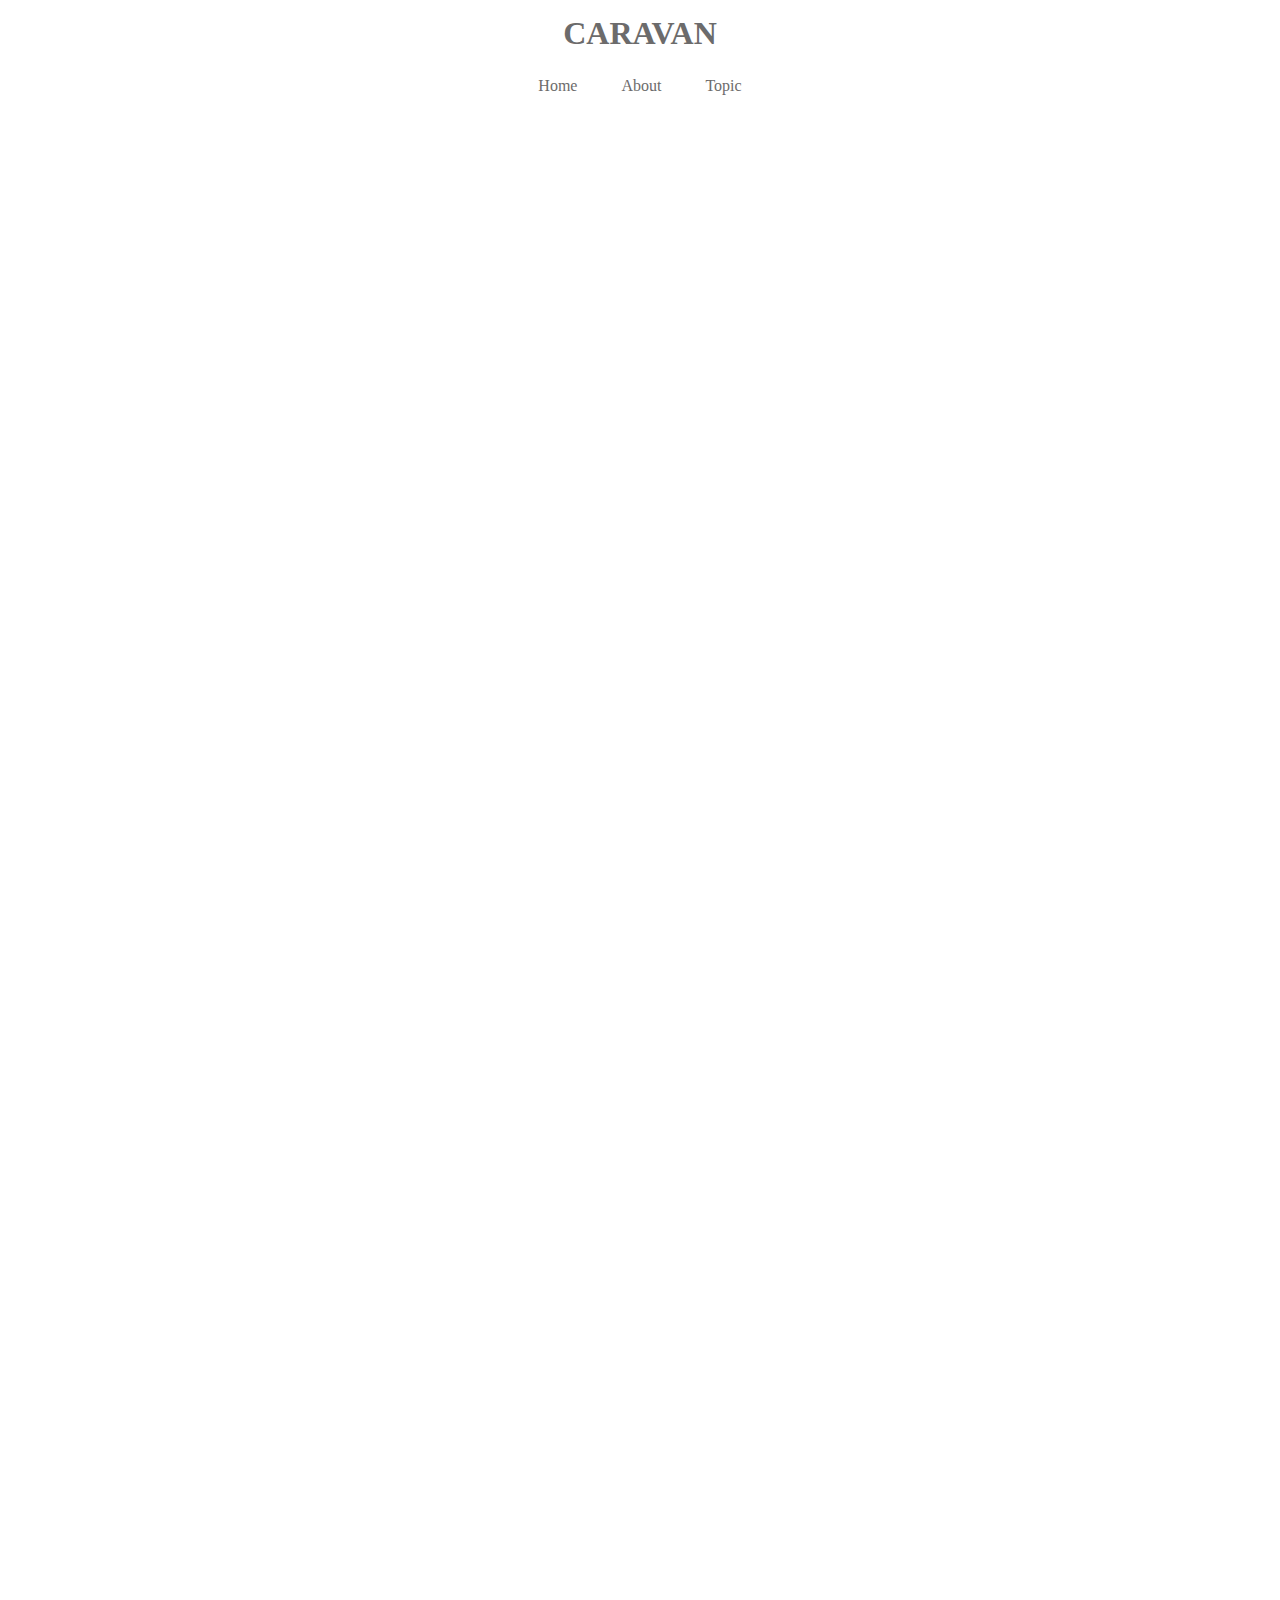
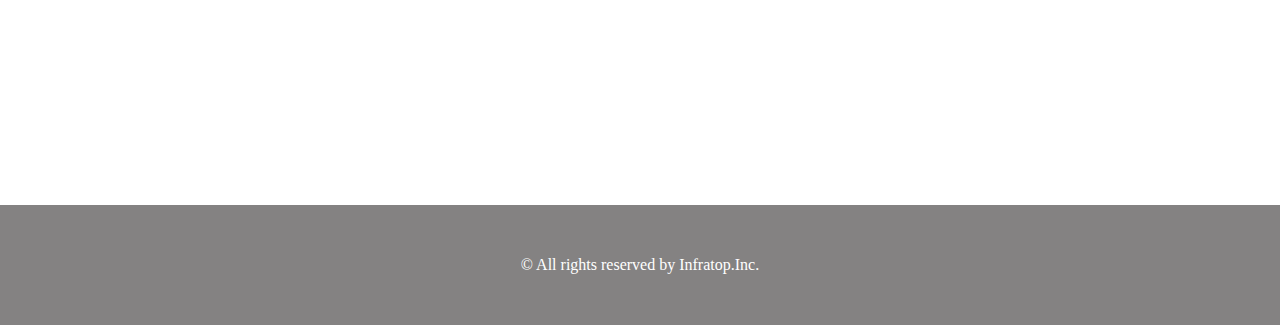
<file: pr5/index.html>
<!DOCTYPE html>
<html lang="ja">
  <head>
    <meta charset="UTF-8" />
    <!-- CSSファイルの読み込み -->
    <link rel="stylesheet" href="style.css" />
    <title>CARAVAN</title>
  </head>

  <body>
    <!-- header -->
    <header>
      <h1 class="heading">
        <a href="index.html">
          CARAVAN
        </a>
      </h1>
    </header>

    <!-- navigation -->
    <nav>
      <ul class="nav-list">
        <li class="nav-list-item">
          <a href="index.html">Home</a>
        </li>
        <li class="nav-list-item">About</li>
        <li class="nav-list-item">Topic</li>
      </ul>
    </nav>

    <!-- main-visual用のdiv -->
    <div class="main-visual">
      <div class="main-visual-content"></div>
    </div>

    <!-- main用のdiv -->
    <div class="main">
      <div class="blog"></div>
      <div class="sidebar"></div>
    </div>

    <!-- footer -->
    <footer>
      <p class="footer-text">© All rights reserved by Infratop.Inc.</p>
    </footer>
  </body>
</html>
</file>
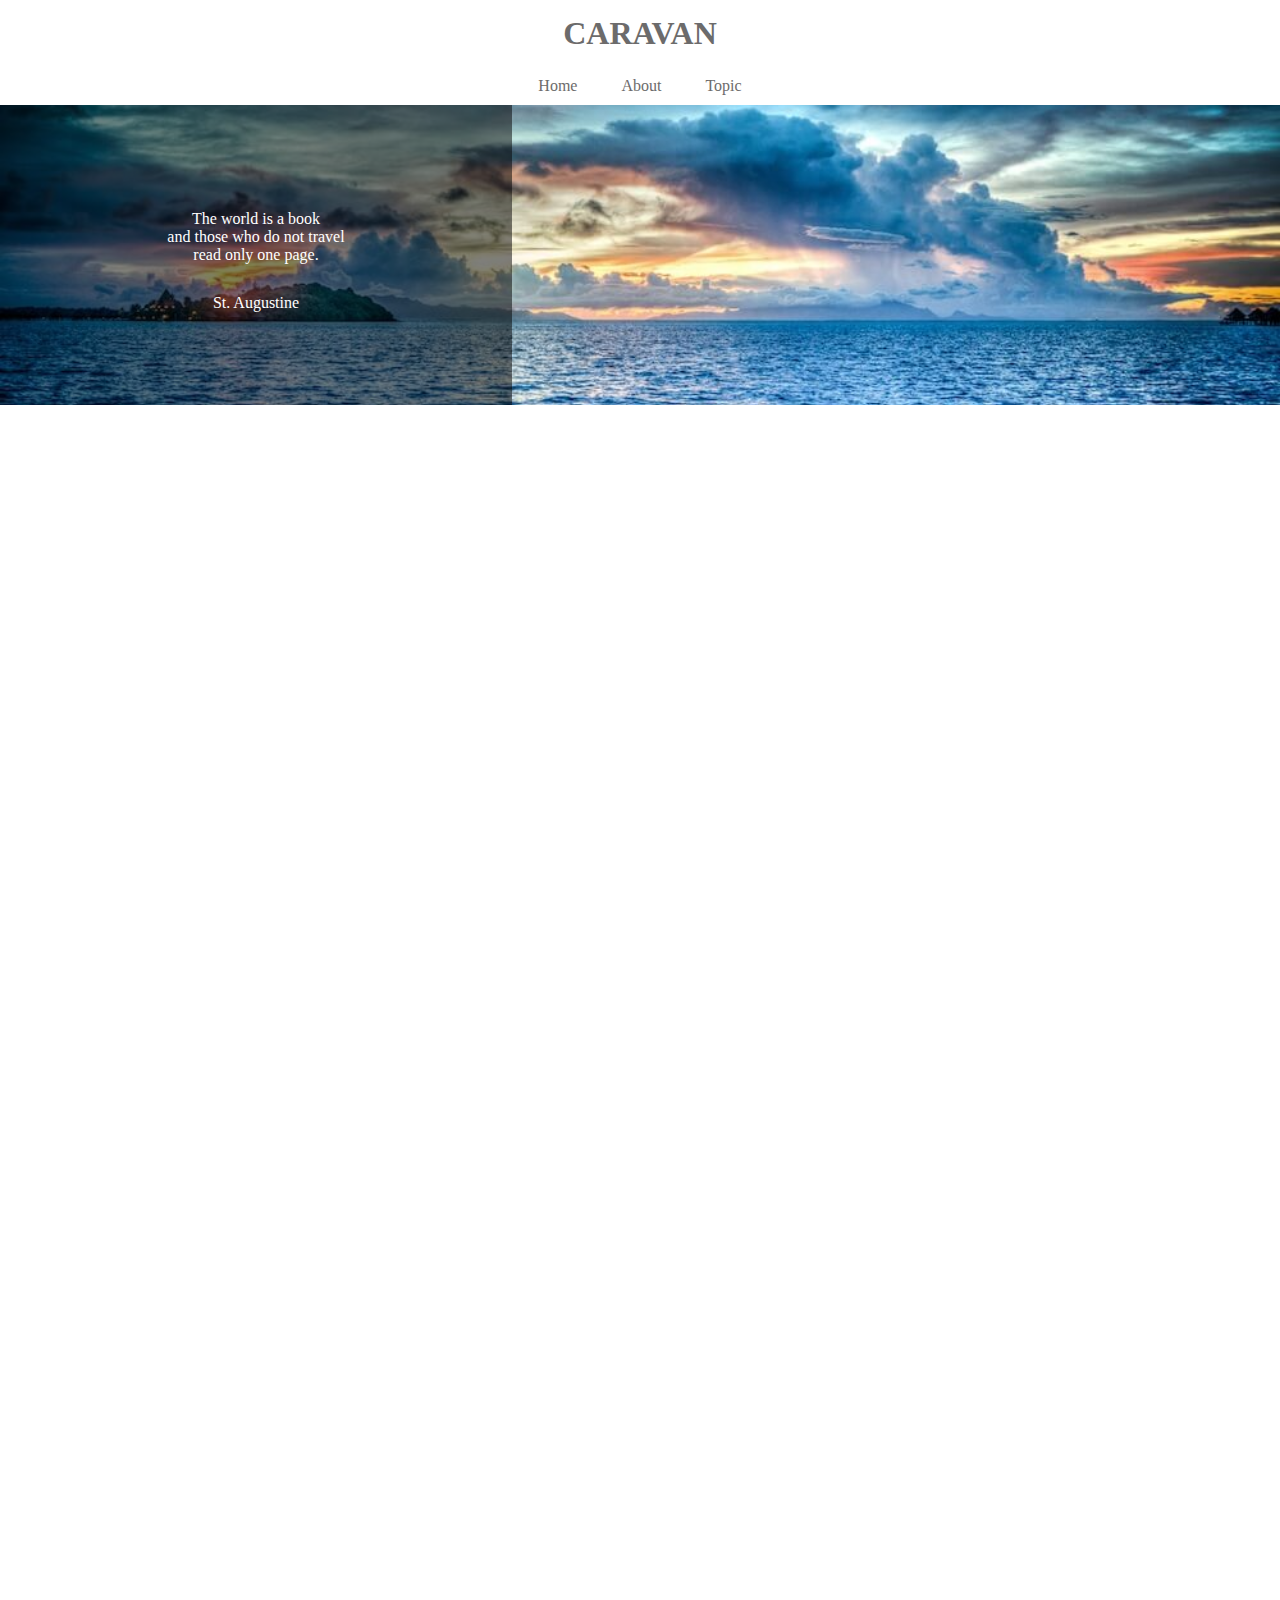
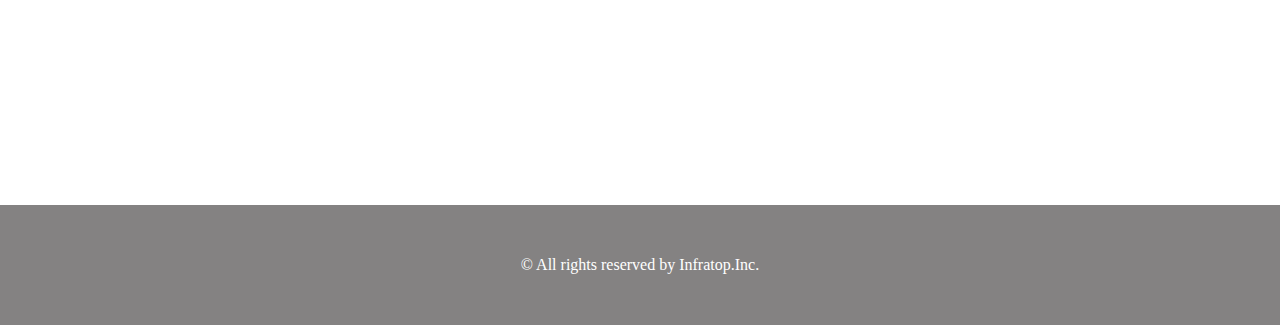
<file: pr6/index.html>
<!DOCTYPE html>
<html lang="ja">
  <head>
    <meta charset="UTF-8" />
    <!-- CSSファイルの読み込み -->
    <link rel="stylesheet" href="style.css" />
    <title>CARAVAN</title>
  </head>

  <body>
    <!-- header -->
    <header>
      <h1 class="heading">
        <a href="index.html">
          CARAVAN
        </a>
      </h1>
    </header>

    <!-- navigation -->
    <nav>
      <ul class="nav-list">
        <li class="nav-list-item">
          <a href="index.html">Home</a>
        </li>
        <li class="nav-list-item">About</li>
        <li class="nav-list-item">Topic</li>
      </ul>
    </nav>

    <!-- main-visual用のdiv -->
    <div class="main-visual">
      <div class="main-visual-content">
        <!-- pタグ（と文字）を追加 -->
        <p class="main-visual-text">
          The world is a book<br>
          and those who do not travel<br>
          read only one page.
        </p>
        <p class="main-visual-name">
          St. Augustine
        </p>      </div>
    </div>

    <!-- main用のdiv -->
    <div class="main">
      <div class="blog"></div>
      <div class="sidebar"></div>
    </div>

    <!-- footer -->
    <footer>
      <p class="footer-text">© All rights reserved by Infratop.Inc.</p>
    </footer>
  </body>
</html>
</file>
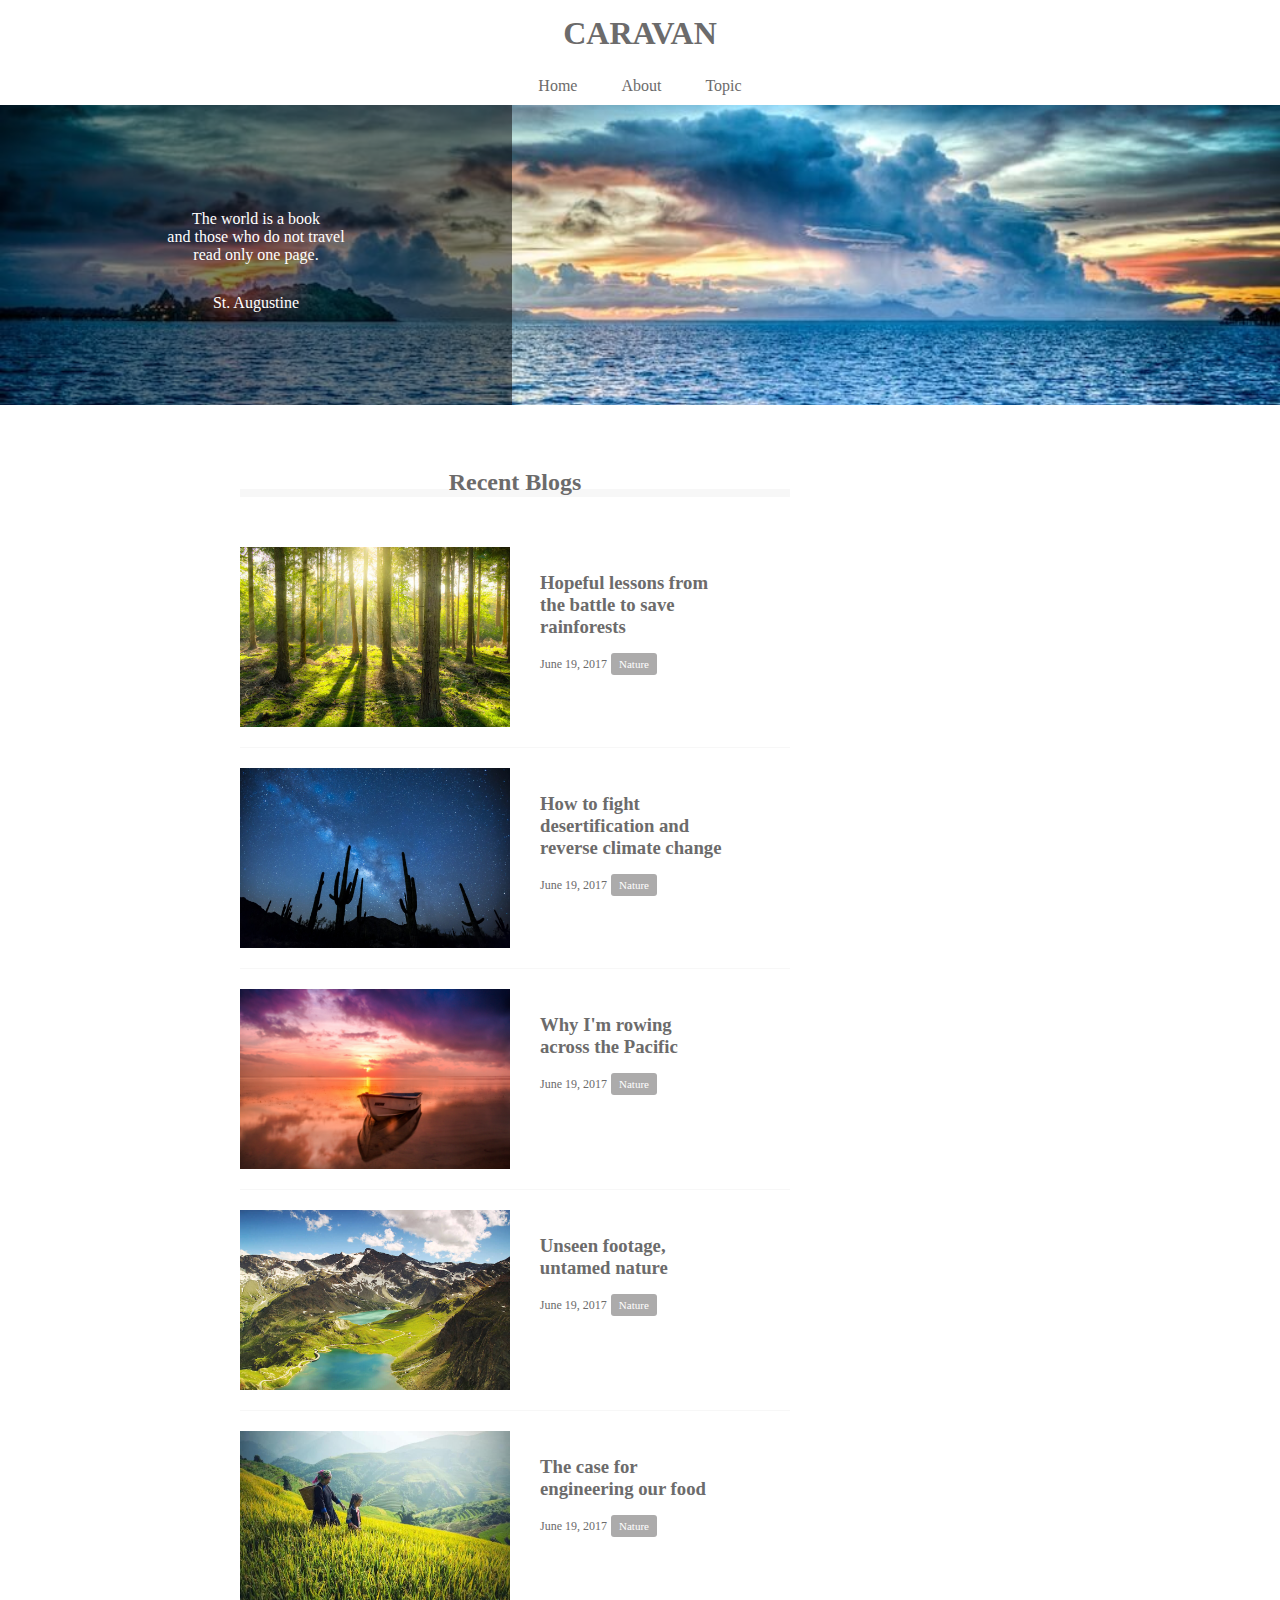
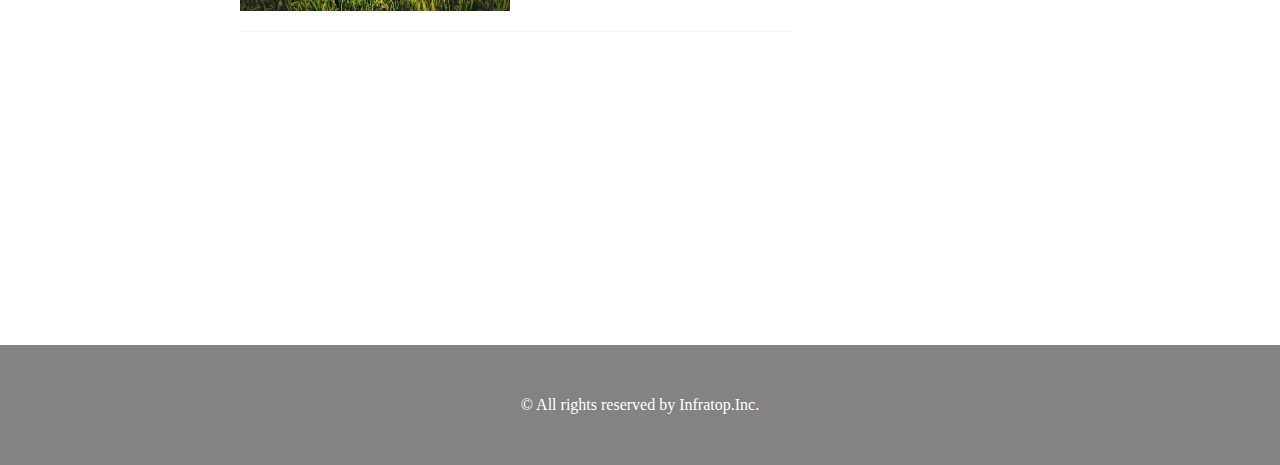
<file: pr7/index.html>
<!DOCTYPE html>
<html lang="ja">
  <head>
    <meta charset="UTF-8" />
    <!-- CSSファイルの読み込み -->
    <link rel="stylesheet" href="style.css" />
    <title>CARAVAN</title>
  </head>

  <body>
    <!-- header -->
    <header>
      <h1 class="heading">
        <a href="index.html">
          CARAVAN
        </a>
      </h1>
    </header>

    <!-- navigation -->
    <nav>
      <ul class="nav-list">
        <li class="nav-list-item">
          <a href="index.html">Home</a>
        </li>
        <li class="nav-list-item">About</li>
        <li class="nav-list-item">Topic</li>
      </ul>
    </nav>

    <!-- main-visual用のdiv -->
    <div class="main-visual">
      <div class="main-visual-content">
        <!-- pタグ（と文字）を追加 -->
        <p class="main-visual-text">
          The world is a book<br>
          and those who do not travel<br>
          read only one page.
        </p>
        <p class="main-visual-name">
          St. Augustine
        </p>      </div>
    </div>

    <!-- main用のdiv -->
    <main>
      <section class="blog">
        <h2 class="blog-heading">Recent Blogs</h2>
          <div class="blog-box">

          <div class="blog-item">
            <img class="blog-image" src="../pics/forest.jpg" />
            <section class="blog-text">
              <h3 class="blog-text-heading">
                <a href="single.html">
                  Hopeful lessons from<br>
                  the battle to save<br>
                  rainforests
                </a>
              </h3>
              <p class="blog-date">June 19, 2017</p>
              <span class="category">Nature</span>
            </section>
          </div>

          <div class="blog-item">
            <img class="blog-image" src="../pics/desert.jpg" />
            <section class="blog-text">
              <h3 class="blog-text-heading">
                <a href="single.html">
                  How to fight<br>
                  desertification and<br>
                  reverse climate change
                </a>
              </h3>
              <p class="blog-date">June 19, 2017</p>
              <span class="category">Nature</span>
            </section>
          </div>

          <div class="blog-item">
            <img class="blog-image" src="../pics/sunset.jpg" />
            <section class="blog-text">
              <h3 class="blog-text-heading">
                <a href="single.html">
                  Why I'm rowing<br>
                  across the Pacific
                </a>
              </h3>
              <p class="blog-date">June 19, 2017</p>
              <span class="category">Nature</span>
            </section>
          </div>

          <div class="blog-item">
            <img class="blog-image" src="../pics/italy.jpg" />
            <section class="blog-text">
              <h3 class="blog-text-heading">
                <a href="single.html">
                  Unseen footage,<br>
                  untamed nature
                </a>
              </h3>
              <p class="blog-date">June 19, 2017</p>
              <span class="category">Nature</span>
            </section>
          </div>

          <div class="blog-item">
            <img class="blog-image" src="../pics/asia.jpg" />
            <section class="blog-text">
              <h3 class="blog-text-heading">
                <a href="single.html">
                  The case for<br>
                  engineering our food
                </a>
              </h3>
              <p class="blog-date">June 19, 2017</p>
              <span class="category">Nature</span>
            </section>
          </div>

        </div>
        </div>
      </section>
      <div class="sidebar"></div>
    </main>

    <!-- footer -->
    <footer>
      <p class="footer-text">© All rights reserved by Infratop.Inc.</p>
    </footer>
  </body>
</html>
</file>
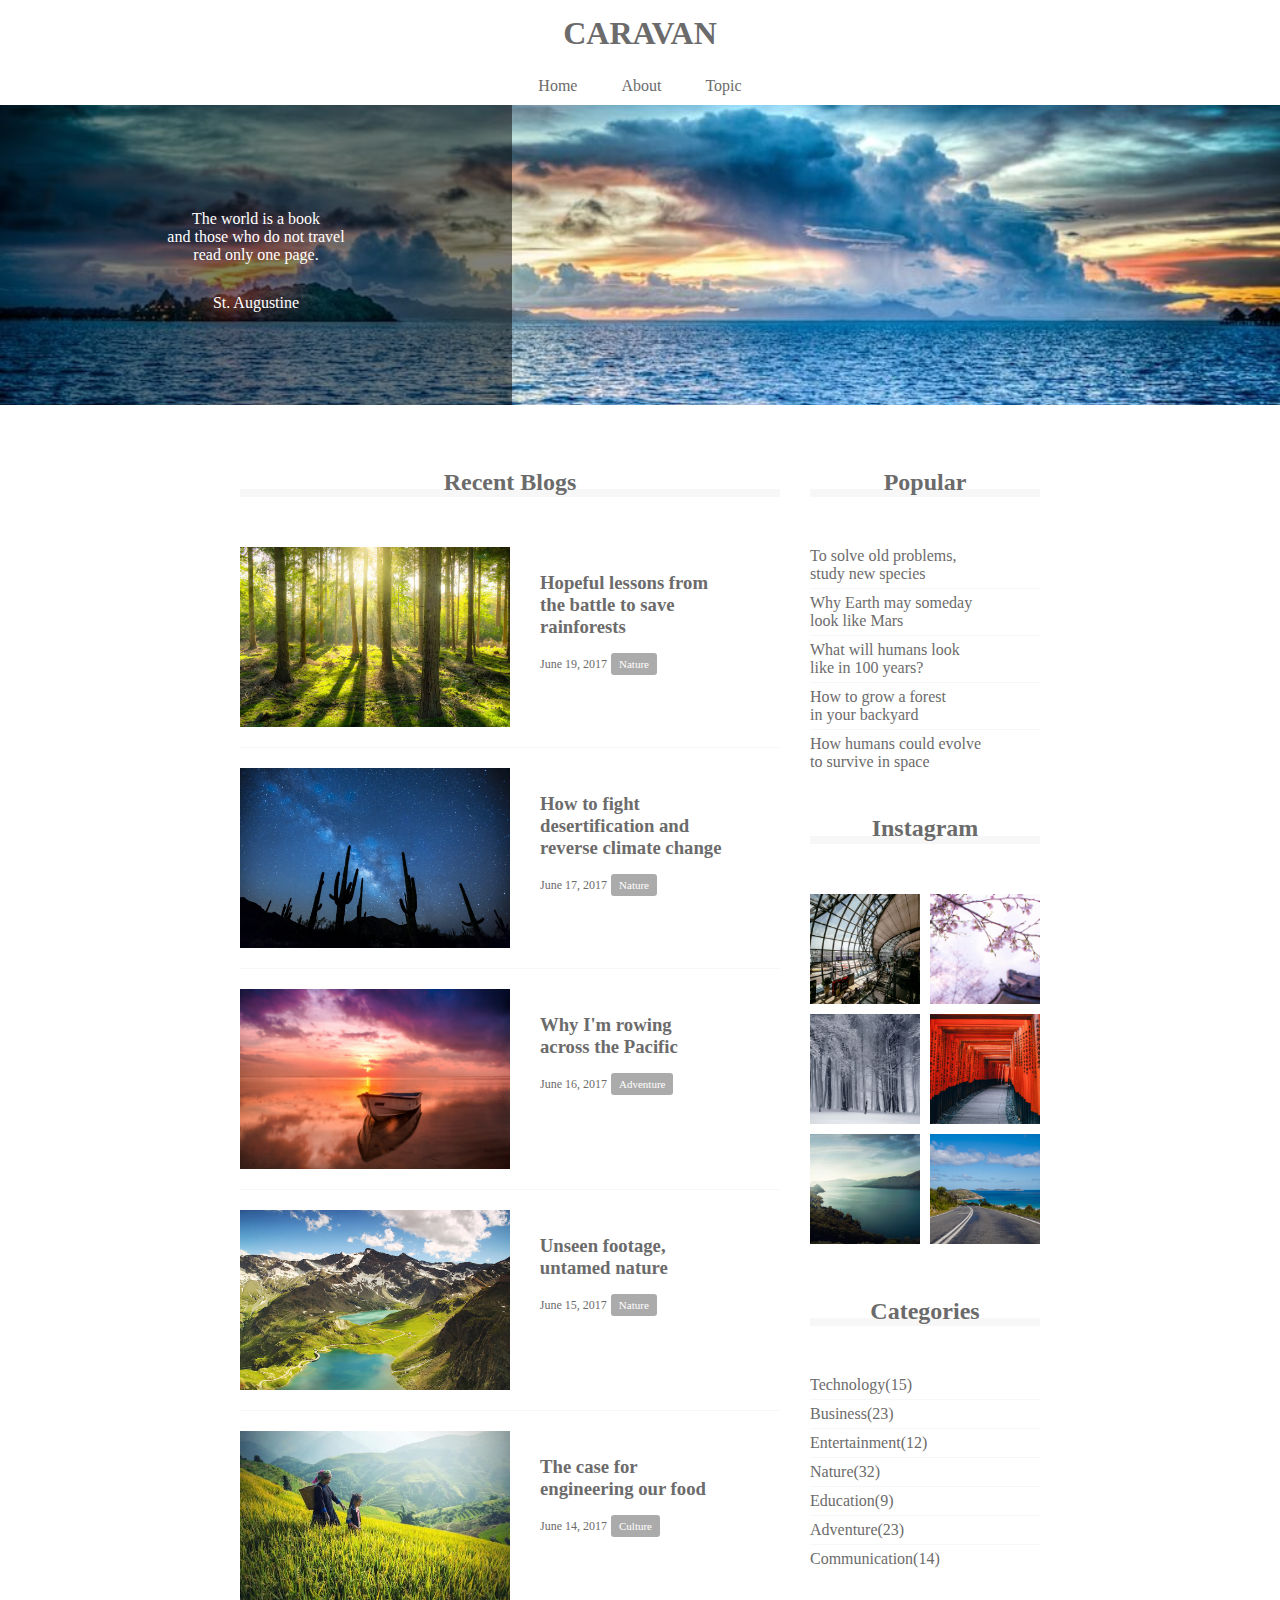
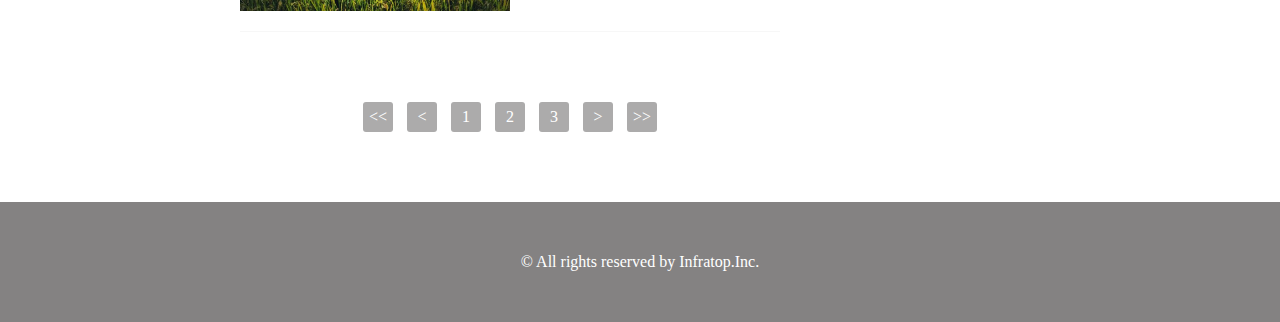
<file: pr8/index.html>
<!DOCTYPE html>
<html lang="ja">
  <head>
    <meta charset="UTF-8" />
    <!-- CSSファイルの読み込み -->
    <link rel="stylesheet" href="style.css" />
    <title>CARAVAN</title>
  </head>

  <body>
    <!-- header -->
    <header>
      <h1 class="heading">
        <a href="index.html">
          CARAVAN
        </a>
      </h1>
    </header>

    <!-- navigation -->
    <nav>
      <ul class="nav-list">
        <li class="nav-list-item">
          <a href="index.html">Home</a>
        </li>
        <li class="nav-list-item">About</li>
        <li class="nav-list-item">Topic</li>
      </ul>
    </nav>

    <!-- main-visual用のdiv -->
    <div class="main-visual">
      <div class="main-visual-content">
        <p class="main-visual-text">
          The world is a book<br />
          and those who do not travel<br />
          read only one page.
        </p>
        <p class="main-visual-name">
          St. Augustine
        </p>
      </div>
    </div>

    <!-- main用のdiv -->
    <main>
      <section class="blog">
        <h2 class="blog-heading">Recent Blogs</h2>
        <div class="blog-box">
          <div class="blog-item">
            <img class="blog-image" src="../pics/forest.jpg" />
            <section class="blog-text">
              <h3 class="blog-text-heading">
                <a href="single.html">
                  Hopeful lessons from<br />
                  the battle to save<br />
                  rainforests
                </a>
              </h3>
              <p class="blog-date">June 19, 2017</p>
              <span class="category">Nature</span>
            </section>
          </div>
          <div class="blog-item">
            <img class="blog-image" src="../pics/desert.jpg" />
            <section class="blog-text">
              <h3 class="blog-text-heading">
                <a href="single.html">
                  How to fight<br />
                  desertification and<br />
                  reverse climate change
                </a>
              </h3>
              <p class="blog-date">June 17, 2017</p>
              <span class="category">Nature</span>
            </section>
          </div>
          <div class="blog-item">
            <img class="blog-image" src="../pics/sunset.jpg" />
            <section class="blog-text">
              <h3 class="blog-text-heading">
                <a href="single.html">
                  Why I'm rowing<br />
                  across the Pacific
                </a>
              </h3>
              <p class="blog-date">June 16, 2017</p>
              <span class="category">Adventure</span>
            </section>
          </div>
          <div class="blog-item">
            <img class="blog-image" src="../pics/italy.jpg" />
            <section class="blog-text">
              <h3 class="blog-text-heading">
                <a href="single.html">
                  Unseen footage,<br />
                  untamed nature
                </a>
              </h3>
              <p class="blog-date">June 15, 2017</p>
              <span class="category">Nature</span>
            </section>
          </div>
          <div class="blog-item">
            <img class="blog-image" src="../pics/asia.jpg" />
            <section class="blog-text">
              <h3 class="blog-text-heading">
                <a href="single.html">
                  The case for<br />
                  engineering our food
                </a>
              </h3>
              <p class="blog-date">June 14, 2017</p>
              <span class="category">Culture</span>
            </section>
          </div>
        </div>
        <div class="pagination">
          <p><<</p>
          <p><</p>
          <p>1</p>
          <p>2</p>
          <p>3</p>
          <p>></p>
          <p>>></p>
        </div>
      </section>
      <div class="sidebar">
        <section class="popular">
          <h2 class="popular-heading common-heading">Popular</h2>
          <div class="sidebar-contents">
            <p class="popular-text">
              To solve old problems,<br />study new species
            </p>
            <p class="popular-text">
              Why Earth may someday<br />look like Mars
            </p>
            <p class="popular-text">
              What will humans look<br />like in 100 years?
            </p>
            <p class="popular-text">
              How to grow a forest<br />in your backyard
            </p>
            <p class="popular-text">
              How humans could evolve<br />to survive in space
            </p>
          </div>
        </section>
        <section class="instagram">
          <h2 class="instagram-heading common-heading">Instagram</h2>
          <div class="sidebar-contents">
            <div class="instagram-box"></div>
            <div class="instagram-box"></div>
            <div class="instagram-box"></div>
            <div class="instagram-box"></div>
            <div class="instagram-box"></div>
            <div class="instagram-box"></div>
          </div>
        </section>
        <section class="categories">
          <h2 class="categories-heading common-heading">Categories</h2>
          <div class="sidebar-contents">
            <p class="categories-text">Technology(15)</p>
            <p class="categories-text">Business(23)</p>
            <p class="categories-text">Entertainment(12)</p>
            <p class="categories-text">Nature(32)</p>
            <p class="categories-text">Education(9)</p>
            <p class="categories-text">Adventure(23)</p>
            <p class="categories-text">Communication(14)</p>
          </div>
        </section>
      </div>
    </main>

    <!-- footer -->
    <footer>
      <p class="footer-text">© All rights reserved by Infratop.Inc.</p>
    </footer>
  </body>
</html>
</file>
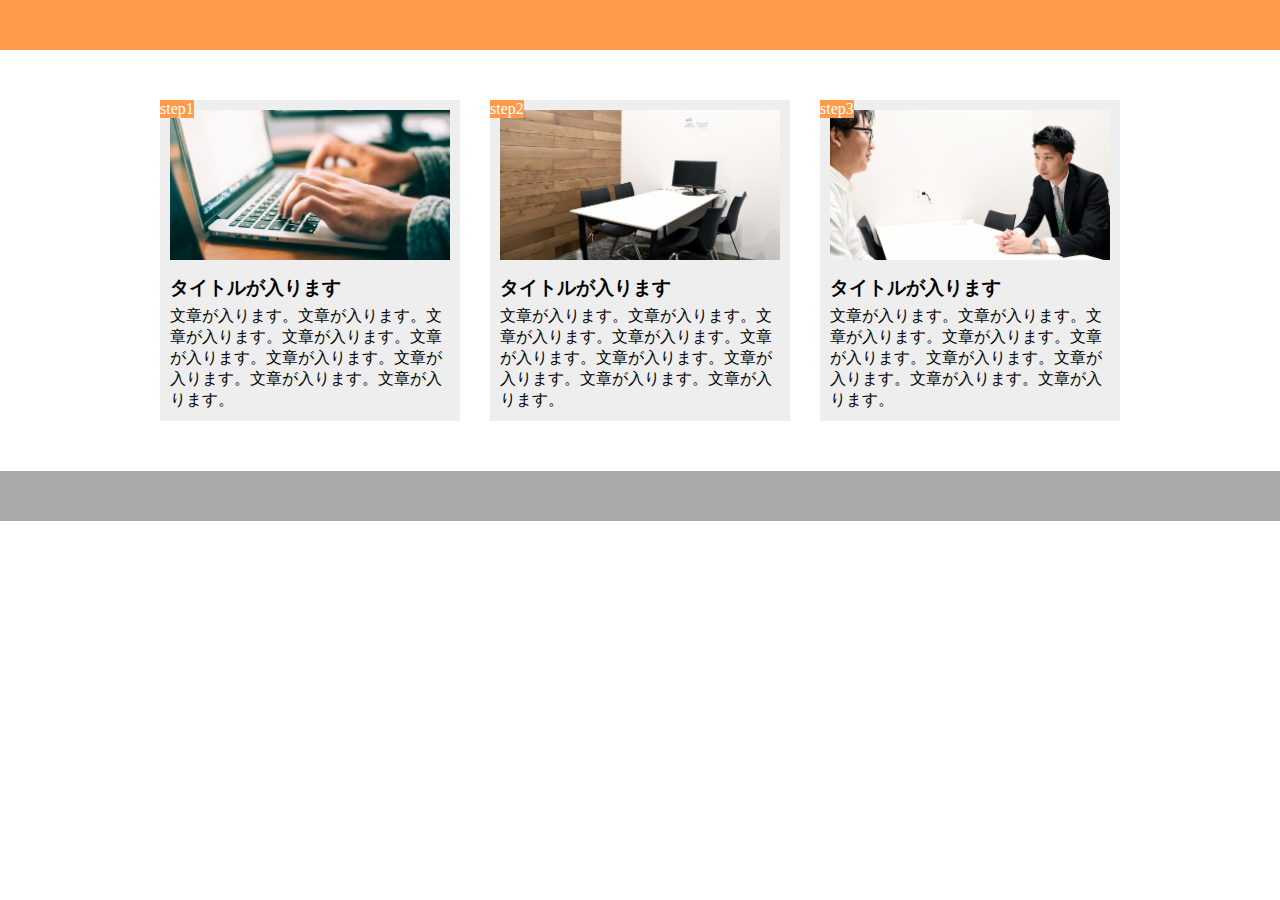
<file: work/index.html>
<!DOCTYPE html>
<html lang="ja">
  <head>
    <meta charset="UTF-8" />
    <title>9章演習</title>

    <meta name="viewport" content="width=device-width,initial-scale=1.0">
    <link rel="stylesheet" href="style.css" />
  </head>
  <body>
    <header></header>
    <main>
      <div class="step-box">
        <span class="step-num">step1</span>
        <div class="step-img1"></div>
        <h3 class="title">タイトルが入ります</h3>
        <p class="text">
          文章が入ります。文章が入ります。文章が入ります。文章が入ります。文章が入ります。文章が入ります。文章が入ります。文章が入ります。文章が入ります。
        </p>
      </div>

      <div class="step-box">
        <span class="step-num">step2</span>
        <div class="step-img2"></div>
        <h3 class="title">タイトルが入ります</h3>
        <p class="text">
          文章が入ります。文章が入ります。文章が入ります。文章が入ります。文章が入ります。文章が入ります。文章が入ります。文章が入ります。文章が入ります。
        </p>
      </div>

      <div class="step-box">
        <span class="step-num">step3</span>
        <div class="step-img3"></div>
        <h3 class="title">タイトルが入ります</h3>
        <p class="text">
          文章が入ります。文章が入ります。文章が入ります。文章が入ります。文章が入ります。文章が入ります。文章が入ります。文章が入ります。文章が入ります。
        </p>
      </div>
    </main>
    <footer></footer>
  </body>
</html>
</file>
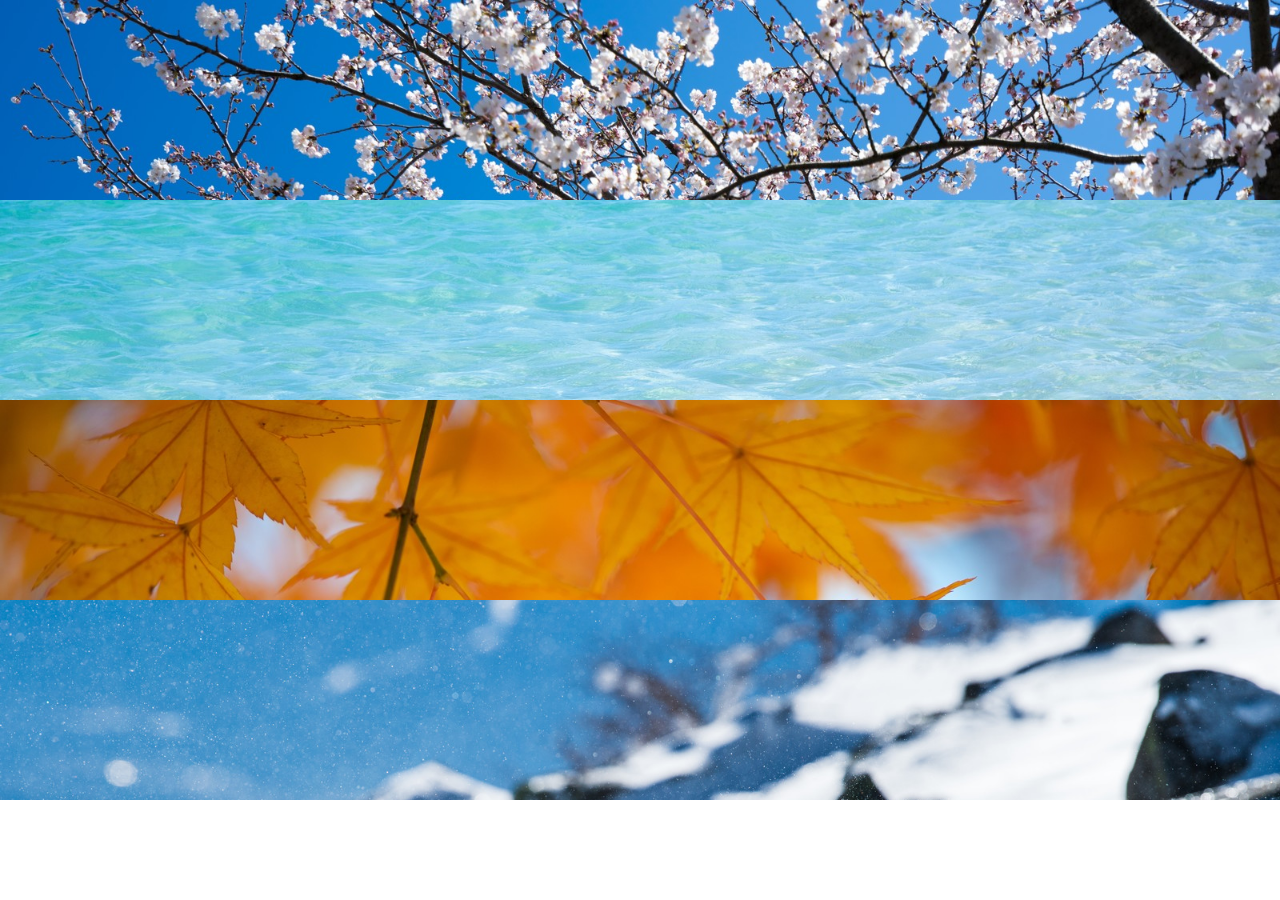
<file: pr6/chap6-ex.html>
<!DOCTYPE html>
<html lang="ja">
  <head>
    <meta charset="UTF-8" />
    <!-- CSSファイルの読み込み -->
    <link rel="stylesheet" href="chap6-ex.css" />
    <title>infratop</title>
  </head>

  <body>
    <!-- header -->
    <header>
    </header>

    <!-- navigation -->
    <!-- main-visual用のdiv -->

    <!-- main用のdiv -->
    <div class="main">
      <div class="main-visual">
        <div class="box1"></div>
        <div class="box2"></div>
        <div class="box3"></div>
        <div class="box4"></div>
      </div>
    </div>

    <!-- footer -->
    <footer>
    </footer>
  </body>
</html>
</file>
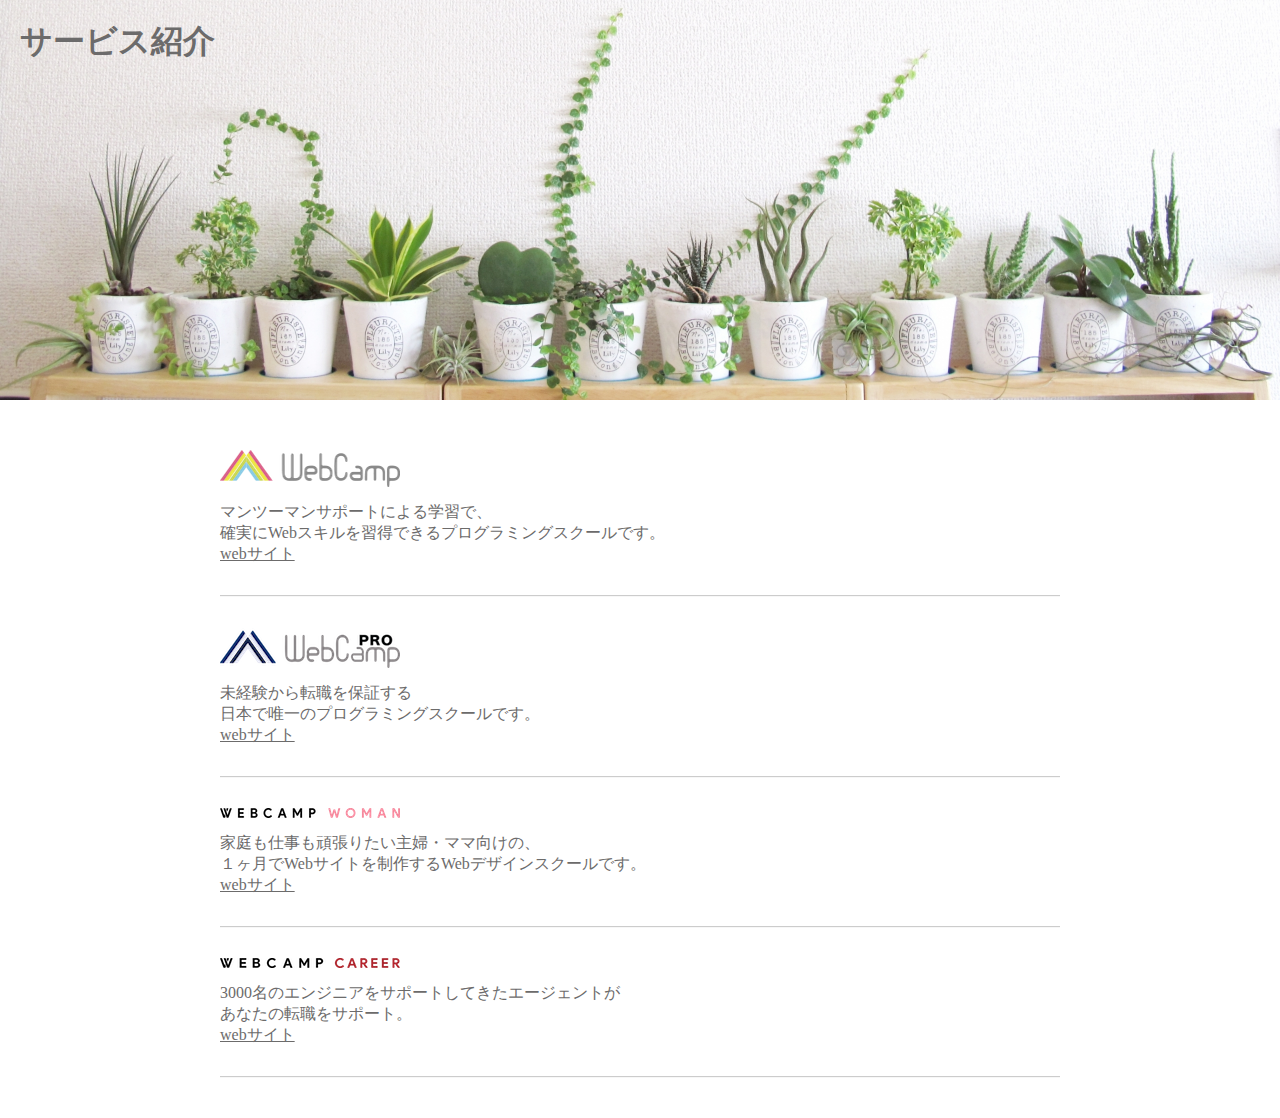
<file: pr7/chap7-ex.html>
<!DOCTYPE html>
<html lang="ja">
  <head>
    <meta charset="UTF-8" />
    <!-- CSSファイルの読み込み -->
    <link rel="stylesheet" href="chap7-ex.css" />
    <title>CARAVAN</title>
  </head>

  <body>
    <!-- header -->
    <header>
      <h1 class="heading">
          サービス紹介
      </h1>
    </header>
    <!-- main用のdiv -->
    <main>
      <section class="blog">
          <div class="blog-box">

          <div class="blog-item">
            <img class="logo" src="../chap7ex-img/wc-logo.png"/>
            <section class="blog-text">
              <p class="blog-text-heading">
                マンツーマンサポートによる学習で、<br>
                確実にWebスキルを習得できるプログラミングスクールです。<br>
                <a href="single.html">webサイト</a>
              </p>
            </section>
          </div>

          <div class="blog-item">
            <img class="logo" src="../chap7ex-img/wcp-logo.png"/>
            <section class="blog-text">
              <p class="blog-text-heading">
                未経験から転職を保証する<br>
                日本で唯一のプログラミングスクールです。<br>
                <a href="single.html">webサイト</a>
              </p>
            </section>
          </div>

          <div class="blog-item">
            <img class="logo" src="../chap7ex-img/wcw-logo.png"/>
            <section class="blog-text">
              <p class="blog-text-heading">
                家庭も仕事も頑張りたい主婦・ママ向けの、<br>
                １ヶ月でWebサイトを制作するWebデザインスクールです。<br>
                <a href="single.html">webサイト</a>
              </p>
            </section>
          </div>

          <div class="blog-item">
            <img class="logo" src="../chap7ex-img/wcc-logo.png"/>
            <section class="blog-text">
              <p class="blog-text-heading">
                3000名のエンジニアをサポートしてきたエージェントが<br>
                あなたの転職をサポート。<br>
                <a href="single.html">webサイト</a>
              </p>
            </section>
          </div>

        </div>
      </section>
    </main>

  </body>
</html>
</file>
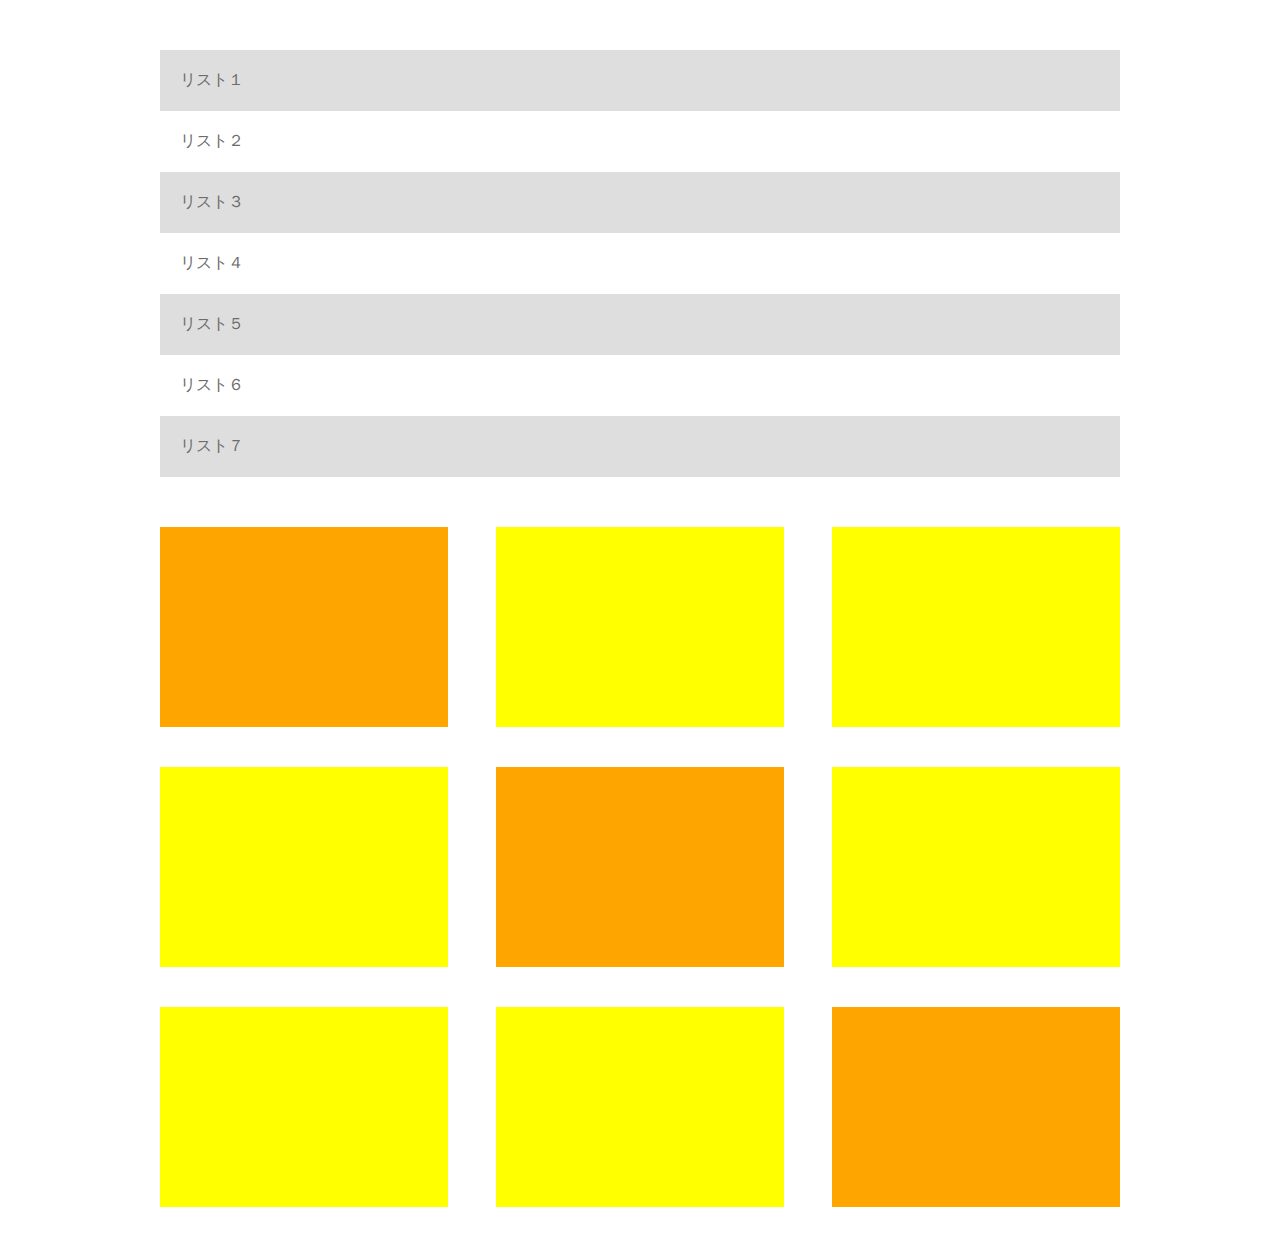
<file: pr8/chap8-ex.html>
<!DOCTYPE html>
<html lang="ja">
  <head>
    <meta charset="UTF-8" />
    <!-- CSSファイルの読み込み -->
    <link rel="stylesheet" href="chap8-ex.css" />
    <title>CARAVAN</title>
  </head>

  <body>
    <!-- main用のdiv -->
    <main>
      <div class = "list">
        <p class = "list-item">リスト１</p>
        <p class = "list-item">リスト２</p>
        <p class = "list-item">リスト３</p>
        <p class = "list-item">リスト４</p>
        <p class = "list-item">リスト５</p>
        <p class = "list-item">リスト６</p>
        <p class = "list-item">リスト７</p>
      </div>
      <div class = "boxes">
        <div class = "box-item"></div>
        <div class = "box-item"></div>
        <div class = "box-item"></div>
        <div class = "box-item"></div>
        <div class = "box-item"></div>
        <div class = "box-item"></div>
        <div class = "box-item"></div>
        <div class = "box-item"></div>
        <div class = "box-item"></div>
      </div>

    </main>

  </body>
</html>
</file>
<file: pr5/style.css>
/* ブラウザがそれぞれ持っているCSSをリセットするための記述 */
* {
  margin: 0;
  padding: 0;
  box-sizing: border-box;
  color: #6c6b6b;
}

a {
  text-decoration: none;
}

header {
  width: 90%; /* 横幅90% */
  padding: 15px 0;
  margin: 0 auto;
  text-align: center;
}

header .heading { /* headerタグ内のheadingクラスにのみ反映される */
  font-size: 32px;
}

.nav-list {
  text-align: center;
  padding: 10px 0;
  margin: 0 auto;
}

.nav-list-item {
  list-style: none;
  display: inline-block;
  margin: 0 20px;
}

.main-visual {
  width: 100%; /* 横幅いっぱい */
  height: 300px; /* 高さ300px */
}

.main-visual-content {
  width: 350px; /* 横幅350px */
  height: 300px; /* 親の高さに揃える */
}

.main {
  width: 840px; /* 横幅840px */
  display: flex; /* Flexboxの利用 */
  justify-content: center; /* 要素の横並び・中央寄せ */
  margin: 0 auto; /* 中央寄せ（左右に余白がないとできない） */
}

.blog {
  width: 600px; /* 横幅600px */
  height: 1400px; /* 高さ1400px */
}

.sidebar {
  width: 240px; /* 横幅240px */
  height: 1400px; /* 高さ1400px */
}

footer {
  width: 100%;
  height: 120px;
  text-align: center;
  line-height: 120px;
  background-color: #848282;
}

.footer-text {
  color: #fff;
}
</file>
<file: pr6/style.css>
/* ブラウザがそれぞれ持っているCSSをリセットするための記述 */
* {
  margin: 0;
  padding: 0;
  box-sizing: border-box;
  color: #6c6b6b;
}

a {
  text-decoration: none;
}

header {
  width: 90%; /* 横幅90% */
  padding: 15px 0;
  margin: 0 auto;
  text-align: center;
}

header .heading {
  /* headerタグ内のheadingクラスにのみ反映される */
  font-size: 32px;
}

.nav-list {
  text-align: center;
  padding: 10px 0;
  margin: 0 auto;
}

.nav-list-item {
  list-style: none;
  display: inline-block;
  margin: 0 20px;
}

.main-visual {
  width: 100%; /* 横幅いっぱい */
  height: 300px; /* 高さ300px */
  background-image: url(../pics/mv.jpg);
  background-size: cover; /* 縦横比を維持したまま背景領域を埋め尽くす */
  background-position: center; /* 背景画像を中央に配置 */
}

.main-visual-content {
  width: 40%; /* 横幅350px */
  height: 300px; /* 親の高さに揃える */
  background-color: rgba( 0, 0, 0, 0.5);
  text-align: center; /* 文字を中央揃えにする */
  padding-top: 105px; /* 上側の内側余白で垂直方向の位置を調整 */
}
.main-visual-text {
  color: #fff; /* 文字色を白に変更 */
}

.main-visual-name {
  margin-top: 30px; /* 上側の外側の余白 */
  color: #fff; /* 文字色を白に変更 */
}
.main {
  width: 840px; /* 横幅840px */
  display: flex; /* Flexboxの利用 */
  justify-content: center; /* 要素の横並び・中央寄せ */
  margin: 0 auto;
}

.blog {
  width: 600px; /* 横幅600px */
  height: 1400px; /* 高さ1400px */
}

.sidebar {
  width: 240px; /* 横幅240px */
  height: 1400px; /* 高さ1400px */
}

footer {
  width: 100%;
  height: 120px;
  text-align: center;
  line-height: 120px;
  background-color: #848282;
}

.footer-text {
  color: #fff;
}
</file>
<file: pr7/style.css>
/* ブラウザがそれぞれ持っているCSSをリセットするための記述 */
* {
  margin: 0;
  padding: 0;
  box-sizing: border-box;
  color: #6c6b6b;
}

a {
  text-decoration: none;
}

header {
  width: 90%; /* 横幅90% */
  padding: 15px 0;
  margin: 0 auto;
  text-align: center;
}

header .heading {
  /* headerタグ内のheadingクラスにのみ反映される */
  font-size: 32px;
}

.nav-list {
  text-align: center;
  padding: 10px 0;
  margin: 0 auto;
}


.nav-list-item {
  list-style: none;
  display: inline-block;
  margin: 0 20px;
}

.main-visual {
  width: 100%; /* 横幅いっぱい */
  height: 300px; /* 高さ300px */
  background-image: url(../pics/mv.jpg);
  background-size: cover; /* 縦横比を維持したまま背景領域を埋め尽くす */
  background-position: center; /* 背景画像を中央に配置 */
}

.main-visual-content {
  width: 40%; /* 横幅350px */
  height: 300px; /* 親の高さに揃える */
  background-color: rgba( 0, 0, 0, 0.5);
  text-align: center; /* 文字を中央揃えにする */
  padding-top: 105px; /* 上側の内側余白で垂直方向の位置を調整 */
}
.main-visual-text {
  color: #fff; /* 文字色を白に変更 */
}

.main-visual-name {
  margin-top: 30px; /* 上側の外側の余白 */
  color: #fff; /* 文字色を白に変更 */
}
main {
  width: 800px; /* 横幅800px */
  display: flex; /* Flexboxの利用 */
  justify-content: center; /* 要素の横並び・中央寄せ */
  margin: 0 auto; /* 要素の中央揃え */
  padding: 70px 0; /* 上下に70px、左右に0pxの内側余白 */
}

.blog {
  width: 540px;
  margin-right: 30px; /* 領域の右側余白 */
}
.blog-box{
  padding-top:50px;
}
.blog-heading {
  border-bottom: 8px solid #f7f7f7;
  text-align: center;
  line-height: 0.6;
}
.blog-text {
  padding: 25px 0 0 30px;
}

.blog-text-heading {
  padding-bottom: 15px;
}
.blog-item {
  padding-bottom: 20px;
  margin-bottom: 20px;
  border-bottom: 1px solid #f7f7f7;
  display: flex;
  justify-content:flex-start;
}
.sidebar {
  width: 230px;
}
.blog-image{
  height: 180px;
}

.blog-date{
  font-size: 12px;
  display: inline-block;
}



.blog {
  width: 600px; /* 横幅600px */
  height: 1400px; /* 高さ1400px */
}
.category {
  display: inline-block;
  padding: 5px 8px;
  background-color: #acabab;
  border-radius: 3px;
  color: #fff;
  font-size: 11px;
}
.sidebar {
  width: 240px; /* 横幅240px */
  height: 1400px; /* 高さ1400px */
}

footer {
  width: 100%;
  height: 120px;
  text-align: center;
  line-height: 120px;
  background-color: #848282;
}

.footer-text {
  color: #fff;
}
</file>
<file: pr8/style.css>
/* ブラウザがそれぞれ持っているCSSをリセットするための記述 */
* {
  margin: 0;
  padding: 0;
  box-sizing: border-box;
  color: #6c6b6b;
}

a {
  text-decoration: none;
}

header {
  width: 90%; /* 横幅90% */
  padding: 15px 0;
  margin: 0 auto;
  text-align: center;
}

header .heading {
  /* headerタグ内のheadingクラスにのみ反映される */
  font-size: 32px;
}

.nav-list {
  text-align: center;
  padding: 10px 0;
  margin: 0 auto;
}

.nav-list-item {
  list-style: none;
  display: inline-block;
  margin: 0 20px;
}

.main-visual {
  width: 100%; /* 横幅いっぱい */
  height: 300px; /* 高さ300px */
  background-image: url(../pics/mv.jpg);
  background-size: cover; /* 縦横比を維持したまま背景領域を埋め尽くす */
  background-position: center; /* 背景画像を中央に配置 */
}

.main-visual-content {
  width: 40%; /* 横幅40% */
  height: 300px; /* 親の高さに揃える */
  background-color: rgba(0, 0, 0, 0.5); /* 背景色を半透明の黒にする */
  text-align: center; /* 文字を中央揃えにする */
  padding-top: 105px; /* 上側の内側余白で垂直方向の位置を調整 */
}

.main-visual-text {
  color: #fff; /* 文字色を白に変更 */
}

.main-visual-name {
  margin-top: 30px; /* 上側の外側の余白 */
  color: #fff; /* 文字色を白に変更 */
}

main {
  width: 800px; /* 横幅800px */
  display: flex; /* Flexboxの利用 */
  justify-content: center; /* 要素の横並び・中央寄せ */
  margin: 0 auto; /* 要素の中央揃え */
  padding: 70px 0; /* 上下に70px、左右に0pxの内側余白 */
}

.blog {
  width: 540px;
  margin-right: 30px; /* 領域の右側余白 */
}

.blog-heading {
  border-bottom: 8px solid #f7f7f7;
  text-align: center;
  line-height: 0.6;
}

.blog-box {
  padding-top: 50px;
}

.blog-item {
  padding-bottom: 20px;
  margin-bottom: 20px;
  border-bottom: 1px solid #f7f7f7;
  display: flex;
  justify-content: flex-start;
}

.blog-image {
  height: 180px;
}

.blog-text {
  padding: 25px 0 0 30px;
}

.blog-text-heading {
  padding-bottom: 15px;
}

.blog-date {
  font-size: 12px;
  display: inline-block;
}

.category {
  display: inline-block;
  padding: 5px 8px;
  background-color: #acabab;
  border-radius: 3px;
  color: #fff;
  font-size: 11px;
}

.pagination {
  text-align: center;
  padding-top: 50px;
}

.pagination p {
  display: inline-block;
  width: 30px;
  height: 30px;
  margin: 0 5px;
  color: #fff;
  background-color: #acabab;
  border-radius: 3px;
  line-height: 30px;
}

.sidebar {
  width: 230px;
}

.common-heading {
  border-bottom: 8px solid #f7f7f7;
  text-align: center;
  line-height: 0.6;
}

.sidebar-contents {
  padding: 50px 0;
}

.popular-text,
.categories-text {
  padding-bottom: 5px;
  border-bottom: 1px solid #f7f7f7;
  margin-bottom: 5px;
}

.popular-text:last-child,
.categories-text:last-child {
  margin: 0;
  padding: 0;
  border: none;
}

.instagram .sidebar-contents {
  display: flex;
  flex-wrap: wrap;
}

.instagram-box {
  width: 110px;
  padding-top: 110px;
  background-size: cover;
  background-position: center;
  margin-bottom: 10px;
}

.instagram-box:nth-child(odd) {
  margin: 0 10px 10px 0;
}

.instagram-box:nth-child(1) {
  background-image: url(../pics/airport.jpg);
}

.instagram-box:nth-child(2) {
  background-image: url(../pics/japan.jpg);
}

.instagram-box:nth-child(3) {
  background-image: url(../pics/snow.jpg);
}

.instagram-box:nth-child(4) {
  background-image: url(../pics/japan2.jpg);
}

.instagram-box:nth-child(5) {
  background-image: url(../pics/lake.jpg);
}

.instagram-box:nth-child(6) {
  background-image: url(../pics/road.jpg);
}

footer {
  width: 100%;
  height: 120px;
  text-align: center;
  line-height: 120px;
  background-color: #848282;
}

.footer-text {
  color: #fff;
}
</file>
<file: work/style.css>
* {
  box-sizing: border-box;
  margin: 0;
  padding: 0;
}

header {
  height: 50px;
  background-color: #ff9a4b;
}

main {
  width: 960px;
  display: flex;
  margin: 50px auto;
}

.step-box {
  width: 300px;
  margin-right: 30px;
  padding: 10px;
  position: relative;
  background-color: #eee;
}

.step-box:last-child {
  margin-right: 0;
}

.step-img1 {
  height: 150px;
  background-image: url(img/flow01.png);
  background-position: bottom;
  background-size: cover;
}

.step-img2 {
  height: 150px;
  background-image: url(img/flow02.png);
  background-position: bottom;
  background-size: cover;
}

.step-img3 {
  height: 150px;
  background-image: url(img/flow03.png);
  background-position: bottom;
  background-size: cover;
}

.step-num {
  position: absolute;
  top: 0;
  left: 0;
  background-color: #ff9a4b;
  color: #fff;
}

.title {
  margin: 15px 0 5px;
}

footer {
  height: 50px;
  background-color: #aaa;
}
@media screen and (max-width: 768px){


main {
  width: 100%;
  display: block;
}

.step-img1, .step-img2, .step-img3{
  height: 150px;
  background-position: bottom;
  background-size: cover;
}

.step-box {
  width: 90%;
  margin: 0 5%;
  padding: 10px;
  margin-bottom: 20px;
}

.step-box:last-child {
  margin-bottom: 0;
}



}
</file>
<file: pr6/chap6-ex.css>
/* ブラウザがそれぞれ持っているCSSをリセットするための記述 */
* {
  margin: 0;
  padding: 0;
  box-sizing: border-box;
}



.main-visual{
  display: flex;
  flex-flow: column;
  width:100%;
}
.box1, .box2, .box3, .box4{
  height:200px;
  width:100%;
  background-repeat: no-repeat
}
.box1{
  background-image: url(box1.jpg);
  background-size: 100% auto;
}
.box2{
  background-image: url(box2.jpg);
  background-size: 100% auto;
}
.box3{
  background-image: url(box3.jpg);
  background-size: 100% auto;
}
.box4{
  background-image: url(box4.jpg);
  background-size: 100% auto;
}
</file>
<file: pr7/chap7-ex.css>
/* ブラウザがそれぞれ持っているCSSをリセットするための記述 */
* {
  margin: 0;
  padding: 0;
  box-sizing: border-box;
  color: #6c6b6b;
}

header {
  height:400px;
  width: 100%;
  margin: 0 auto;
  text-align: left;
  background-image: url(../chap7ex-img/mv.jpg);
  background-size: cover; /* 縦横比を維持したまま背景領域を埋め尽くす */
  background-position:bottom center; /* 背景画像を中央に配置 */
}

header .heading {
  /* headerタグ内のheadingクラスにのみ反映される */
  font-size: 32px;
  padding: 20px
}

main {
  width: 840px; /* 横幅800px */
  display: flex; /* Flexboxの利用 */
  margin: 0 auto; /* 要素の中央揃え */
  padding: 0 0 10px 0; /* 下に70px、左右に0pxの内側余白 */
}

.blog {
  width: 840px;
}
.blog-box{
  width:840px;
  padding-top:50px;
}
.blog-text {
  padding: 15px 0 30px 0;
  border-bottom: 1px solid #ccc;
}

.blog-text-heading {
  text-align: left;
}
.blog-item {
  margin-bottom: 30px;
  border-bottom: 1px solid #f7f7f7;
  display: flex;
  justify-content:flex-start;
  flex-flow:column;
}
.logo{
  height: auto;
  width: 180px;
}

.blog-date{
  font-size: 12px;
  display: inline-block;
}

.blog {
  width: 600px; /* 横幅600px */
  height: auto; /* 高さ1400px */
}
.category {
  display: inline-block;
  padding: 5px 8px;
  background-color: #acabab;
  border-radius: 3px;
  color: #fff;
  font-size: 11px;
}
</file>
<file: pr8/chap8-ex.css>
/* ブラウザがそれぞれ持っているCSSをリセットするための記述 */
* {
  margin: 0;
  padding: 0;
  box-sizing: border-box;
  color: #6c6b6b;
}

a {
  text-decoration: none;
}

main {
  width: 960px; /* 横幅800px */
  display: flex; /* Flexboxの利用 */
  flex-flow:column;
  justify-content: center; /* 要素の横並び・中央寄せ */
  margin: 0 auto; /* 要素の中央揃え */
  padding: 50px 0; /* 上下に70px、左右に0pxの内側余白 */
}
.list{
  width:100%;
  margin-bottom:50px;

}
.list-item{
  padding: 20px;
}

.list-item:nth-child(odd){
  background-color: #dedede;
}
.boxes{
  width:100%;
  display: flex;
  flex-wrap: wrap;
}
.box-item{
  width:30%;
  height: 200px;
  background-color: yellow;
  margin-right:5%;
  margin-bottom: 40px;
}
.box-item:nth-child(4n-3){
  background-color: orange;
}
.box-item:nth-child(3n){
  margin-right: 0;
}
.box-item:nth-child(n+6){
  margin-bottom: 0;
}
</file>
